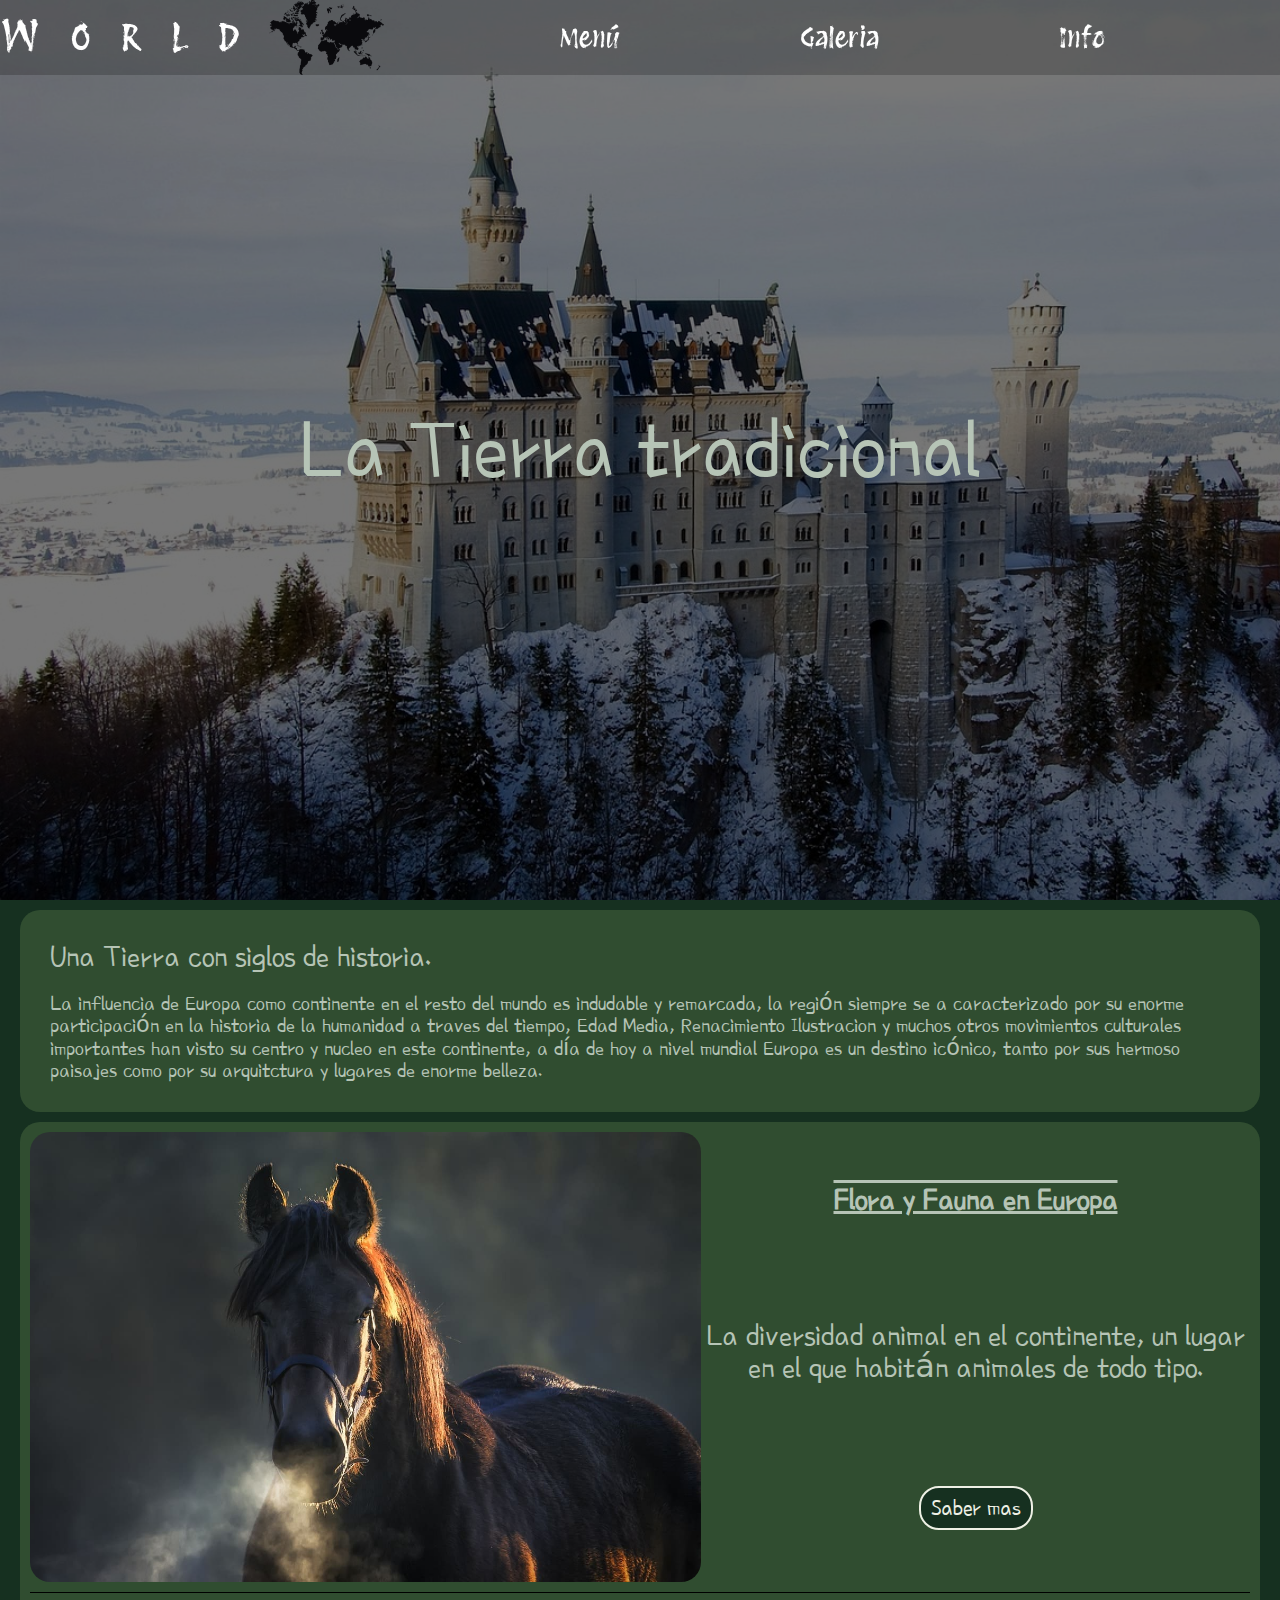
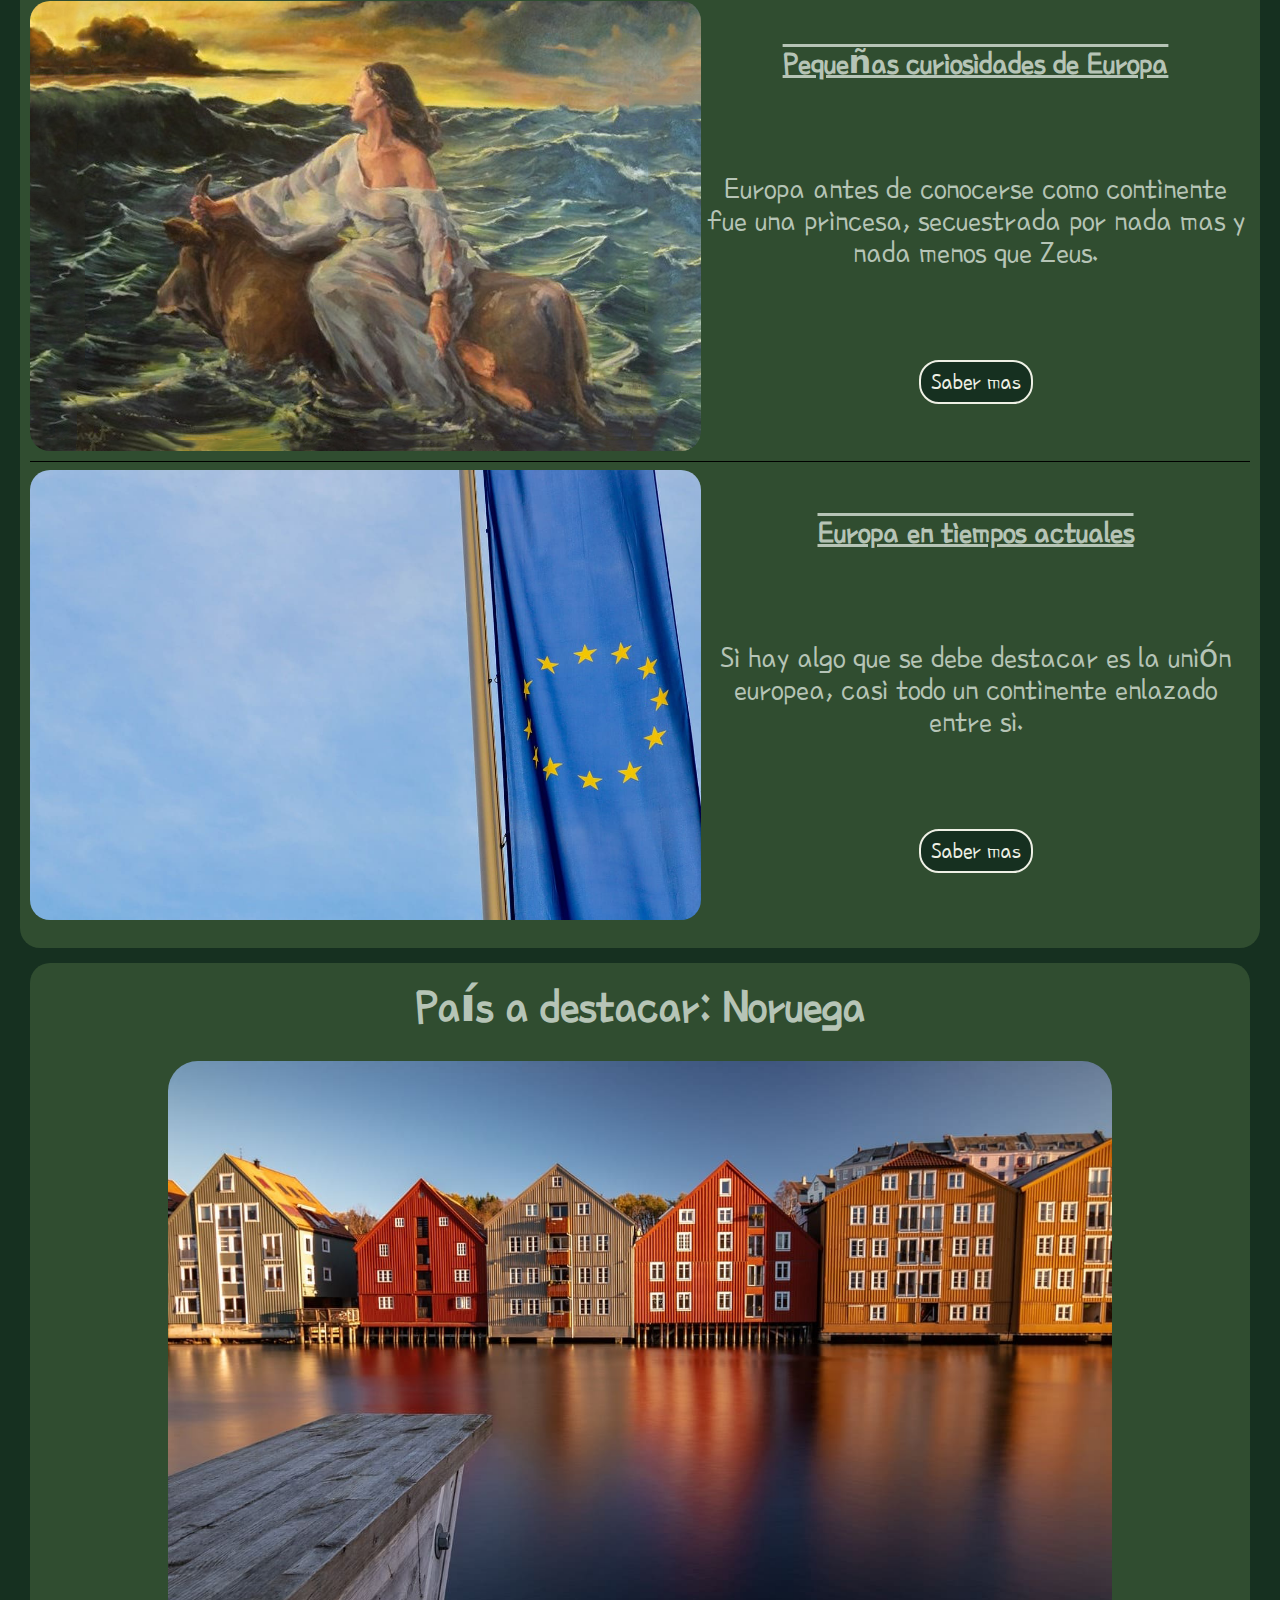
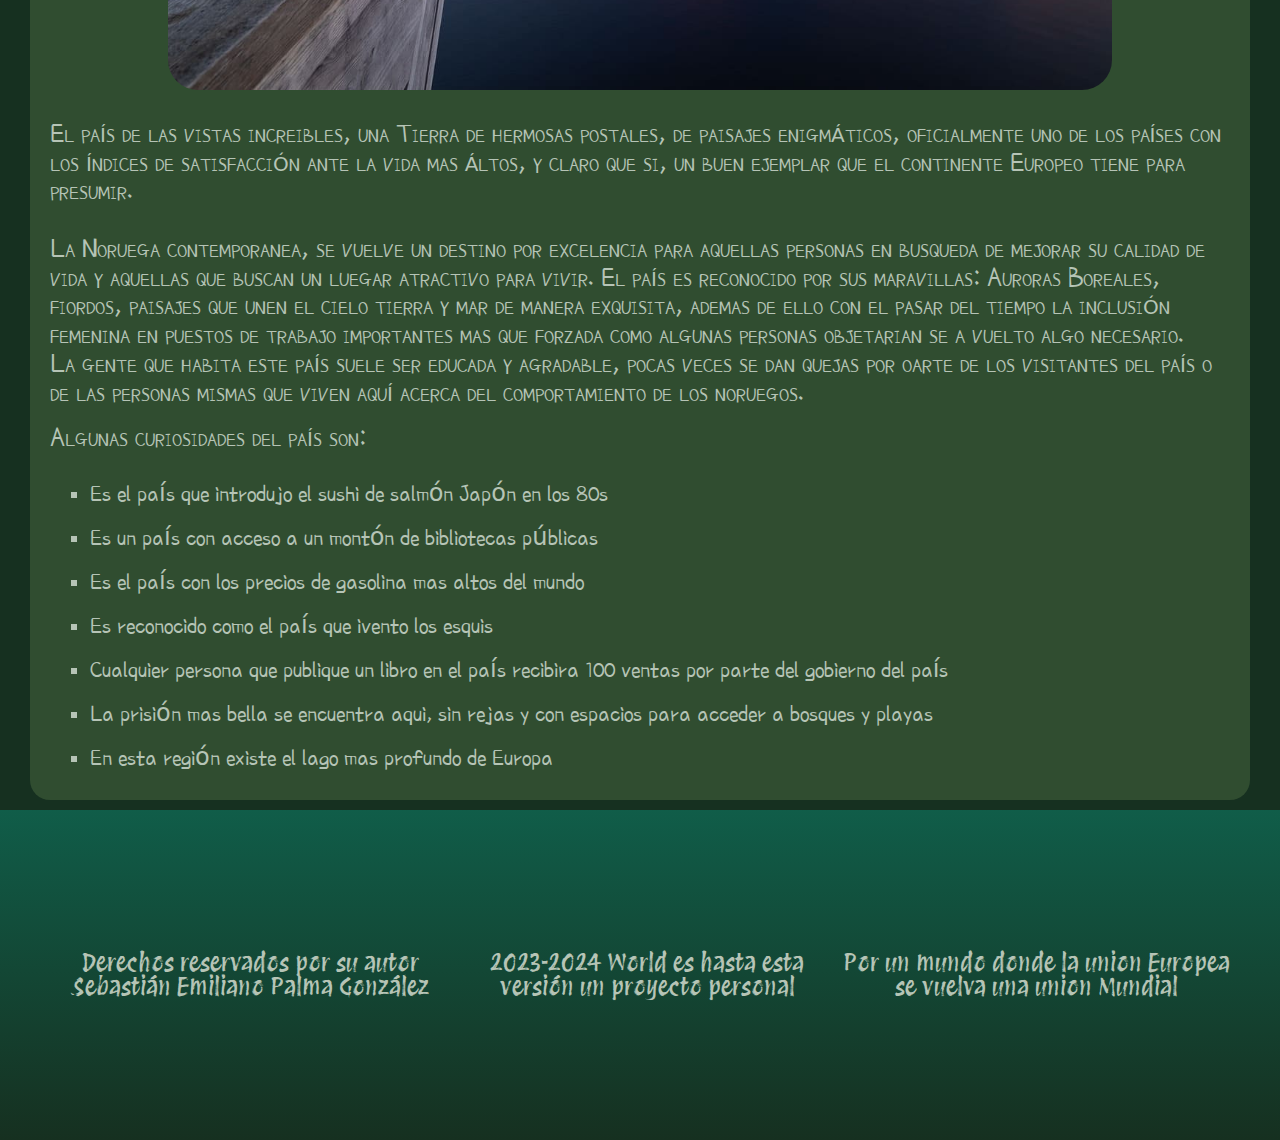
<file: europa/index.html>
<!DOCTYPE html>
<html lang="en">
  <head>
    <meta charset="UTF-8" />
    <meta name="viewport" content="width=device-width, initial-scale=1.0" />
    <link rel="shortcut icon" href="../Logo.png" type="image/x-icon" />
    <link rel="stylesheet" href="europa.css" />
    <link rel="stylesheet" href="../reset.css" />
    <link rel="preconnect" href="https://fonts.googleapis.com" />
    <link rel="preconnect" href="https://fonts.gstatic.com" crossorigin />
    <link
      href="https://fonts.googleapis.com/css2?family=Protest+Revolution&display=swap"
      rel="stylesheet"
    />
    <link rel="preconnect" href="https://fonts.googleapis.com" />
    <link rel="preconnect" href="https://fonts.gstatic.com" crossorigin />
    <link
      href="https://fonts.googleapis.com/css2?family=Poor+Story&display=swap"
      rel="stylesheet"
    />
    <title>Europa</title>
  </head>
  <body>
    <header id="nav">
      <nav class="title-container">
        <div class="flex-clasico">
          <span id="span-color">W</span>
          <span>O</span>
          <span>R</span>
          <span>L</span>
          <span>D</span>
          <img src="../Logo.png" alt="Png con dibujo del mapa mudial" />
        </div>
      </nav>
      <div class="links flex-clasico">
        <a href="../menu/index.html"><button>Menú</button></a>
        <a href="./galeria/index.html"><button>Galeria</button></a>
        <a href="./index.html"><button>Info</button></a>
      </div>
    </header>
    <main>
      <article id="presentacion"></article>
      <article>
        <section class="section-1">
          <h1>Una Tierra con siglos de historia.</h1>
          <p>
            La influencia de Europa como continente en el resto del mundo es
            indudable y remarcada, la región siempre se a caracterizado por su
            enorme participación en la historia de la humanidad a traves del
            tiempo, Edad Media, Renacimiento Ilustracion y muchos otros
            movimientos culturales importantes han visto su centro y nucleo en
            este continente, a día de hoy a nivel mundial Europa es un destino
            icónico, tanto por sus hermoso paisajes como por su arquitctura y
            lugares de enorme belleza.
          </p>
        </section>
        <section class="section-2">
          <div class="fauna sect-bar">
            <img src="./imagenes/flora-fauna.jpg" alt="Caballo" />
            <div class="flex-clasico">
              <h2>Flora y Fauna en Europa</h2>
              <h4>
                La diversidad animal en el continente, un lugar en el que
                habitán animales de todo tipo.
              </h4>
              <button id="fauna-mod" class="btn-sect2">Saber mas</button>
            </div>
          </div>
          <div class="modal-flora-y-fauna-inv">
            <button id="remove-f">X</button>
            <h1>Flora y Fauna</h1>
            <p>
              En Europa un emblema de la región son los bosques que en este
              continente pueds encontrar, por su pocisión geográfica tendiendo
              al norte Europa tambien es sinónimo de climas frios,
              particularmente en el norte del continente. Gracias a la
              intervención humana despues de perder zonas naturales enteras
              Europa poco a poco se ha esforzado en recuperar sus zonas
              naturales a su antigua belleza de antaño. En temas de jardineria
              el continente nos ha entregado bellezas como lo son la ,Amapola
              Roja, Narciso de los Poetas, Jazmín entre otras.
            </p>
            <img
              src="./imagenes/flora-fauna.jpg"
              alt="Un caballo cafe oscuro"
            />
            <p>
              En cuanto a los animales propios del continente America como
              hermano lejano le debe la introducción de los caballos a este
              continente, aún asi las especies Animales europeas se caracterizan
              en ciertas regiones por su alta resistencia al frio, su ámplia
              diversidad gracias a la conexión del continente con el oceano
              atlántico, y tambien por sus grandes rios de agua dulce.
            </p>
            <h3>Perdida de su riqueza</h3>
            <p>
              Las reservas naurales que a día de hoy se siguen construyendo en
              el continente contribuyen bastánte a la conversación de especies
              animales propias de la región, sin embargo es importante destacar
              que el paso de 2 guerras mundiales y de mas conflictos han costado
              la extinsión de muchas especies de las cuales no podremos
              recuperar nada.
            </p>
            <p>
              Aún con estos avances por recuperar y salvar la naturaleza del
              continente la lucha no se ha detenido, factores como el cambio
              climático a dia de hoy siguen siendo problemas con los que el
              continente debe de lidiar si es que deseán salvar verdaderamente
              su hermosa diversidad animal.
            </p>
          </div>
          <div class="curiosidad sect-bar" class="btn-sect2">
            <img
              src="./imagenes/curiosidad.jpg"
              alt="Dibujo de Europa una princesa antigua"
            />
            <div class="flex-clasico">
              <h2>Pequeñas curiosidades de Europa</h2>
              <h4>
                Europa antes de conocerse como continente fue una princesa,
                secuestrada por nada mas y nada menos que Zeus.
              </h4>
              <button id="curiosidad-mod" class="btn-sect2">Saber mas</button>
            </div>
          </div>
          <div class="modal-curiosidades-inv">
            <button id="remove-c">X</button>
            <h1>Curiosidades de Europa</h1>
            <p>
              Una historia de amor narra la aventura de Zeus y Europa, una
              princesa fenicia la cual cautivo al dios por su genuina belleza,
              se dice que fue una de las bellezas mas grandes de la historia.
              Zeus transformado en un imponente toro blanco se acerco a la dulce
              Europa mientras jugaba con sus amigas, cayendo en su trampa la
              princesa se acerco al toro hasta que Zeus aprovecho para
              llevarsela a traves del oceano a lo desconocido.
            </p>
            <img src="./imagenes/curiosidad.jpg" alt="" />
            <p>
              Una vez que llegaron a Creta Zeus revelo su verdadera forma y
              gloria, Europa una vez que fue conquistada por Zeus el cual le dio
              4 regalos, un collar hecho por el mismísimo Hefesto, Talos un
              automata de bronce, Lelópe un perro magnífico para cazar y una
              jabalína que nunca fallaba, una vez que ella se enamoror de Zeus
              tuvo nada mas y nada menos que 3 hijos, Minos, Radamanto y
              Serpendón.
            </p>
            <h3>Lo que el míto nos enseña</h3>
            <p>
              La historia como muchas otras tiene una enseñanza oculta, revela
              el poder que los dioses y su habilidád para persuadir a las
              personas, una reseña del amor y la conquista que puede nacer por
              la belleza de Europa y el carácter de Zeus. La influencia de los
              dioses en la vida humana y fuera incluso de su cultura (ya que
              Europa era fenicia), sin embargo tambien se refiere a esta
              historia como una representación del saqueo hacia los fenicios por
              parte de los marinos, en el cual se intuye hubo un montón de
              rpatos de mujeres, como en el caso de Europa, secuestrada por el
              dios.
            </p>
            <p>
              Como añadidura desde 2013 una fotografía de la princesa se
              encuentra grabada en los billetes del euro.
            </p>
          </div>
          <div class="actualidad sect-bar" class="btn-sect2">
            <img
              src="./imagenes/actualidad.jpg"
              alt="Imagen de la Unión Europea"
            />
            <div class="flex-clasico">
              <h2>Europa en tiempos actuales</h2>
              <h4>
                Si hay algo que se debe destacar es la unión europea, casi todo un
                continente enlazado entre si.
              </h4>
              <button id="actualidad-mod" class="btn-sect2">Saber mas</button>
            </div>
          </div>
          <div class="modal-unionE-inv">
            <button id="remove-u">X</button>
            <h1>Unión Europea</h1>
            <p>
              Definída como una unidad política, su propósito es acoger la
              integración de los estados soberanos del continente europeo.
              Algunos de los estados soberanos tienen territorios fuera del
              continente los cuals aún asi se consideran parte de esta unión.
              Forjada despues de la 2da Guerra Mundial su propósito era generar
              una unica entidad económica. El territorio de la unión sin embargo
              es menor al del continente ya que no todos los países forman parte
              de este conjunto
            </p>
            <img
              src="./imagenes/actualidad.jpg"
              alt="Mapa de la Unión Europea"
            />
            <p>
              Desde su fundación hasta ek dia de hoy esta enorme entidad se ha
              dado poco a poco una relevancia integral con otras instituaciones
              como lo son la ONU, la naturaleza unitaria permite a las personas
              nacionalizadas en uno de los estados pertenecientes poder moverse
              y vivir en cualquiera de los de mas estados pertenecientes a la UE
              sin necesidad de confirmar demasiados papeles, o tener que
              realizar extensos trámies.
            </p>
            <h3>En la unión tambien hay diferencias</h3>
            <p>
              Aún cuando pensariamos que una entidad tan fromal como lo es la UE
              tendria una estrictes con sus habitantes, basta hechar un vistazo
              a los países qud la conforman para ver que a nivel cultural cada
              uno se diferencia del resto de manera muy obvia, aún asi esto no
              representa una rigides cultural ya que la región si que ha
              presentado muchos cambios gracias al paso del tiempo.
            </p>
            <p>
              Curiosamente en 2012 la Unión Europea rcibió el premio Nobel de la
              paz por sus decadas contribuyendo a un modelo que permita la
              comunidad indistintamente de la nacionalidad.
            </p>
          </div>
        </section>
      </article>
      <article id="pais">
        <section class="noruega">
          <h1>País a destacar: Noruega</h1>
          <picture class="flex-clasico">
            <img
              src="./imagenes/noruega.jpg"
              alt="Fachadas de casas en Noruega en frente de un espejo de agua"
              class="img-pais"
            />
            <br />
            <br />
          </picture>
          <p>
            El país de las vistas increibles, una Tierra de hermosas postales,
            de paisajes enigmáticos, oficialmente uno de los países con los
            índices de satisfacción ante la vida mas áltos, y claro que si, un
            buen ejemplar que el continente Europeo tiene para presumir.
            <br />
            <br />
            La Noruega contemporanea, se vuelve un destino por excelencia para
            aquellas personas en busqueda de mejorar su calidad de vida y
            aquellas que buscan un luegar atractivo para vivir. El país es
            reconocido por sus maravillas: Auroras Boreales, fiordos, paisajes
            que unen el cielo tierra y mar de manera exquisita, ademas de ello
            con el pasar del tiempo la inclusión femenina en puestos de trabajo
            importantes mas que forzada como algunas personas objetarian se a
            vuelto algo necesario.
            <br />
          </p>
          <p>
            La gente que habita este país suele ser educada y agradable, pocas
            veces se dan quejas por oarte de los visitantes del país o de las
            personas mismas que viven aquí acerca del comportamiento de los
            noruegos.
          </p>
          <br />
          <p>Algunas curiosidades del país son:</p>
          <ul class="listado-noruega">
            <li>
              Es el país que introdujo el sushi de salmón Japón en los 80s
            </li>
            <li>Es un país con acceso a un montón de bibliotecas públicas</li>
            <li>Es el país con los precios de gasolina mas altos del mundo</li>
            <li>Es reconocido como el país que ivento los esquis</li>
            <li>
              Cualquier persona que publique un libro en el país recibira 100
              ventas por parte del gobierno del país
            </li>
            <li>
              La prisión mas bella se encuentra aqui, sin rejas y con espacios
              para acceder a bosques y playas
            </li>
            <li>En esta región existe el lago mas profundo de Europa</li>
          </ul>
        </section>
      </article>
    </main>
    <footer class="flex-clasico footer">
      <h2>
        Derechos reservados por su autor Sebastián Emiliano Palma González
      </h2>
      <p>2023-2024 World es hasta esta versión un proyecto personal</p>
      <p>Por un mundo donde la union Europea se vuelva una union Mundial</p>
    </footer>
    <script src="europa.js"></script>
  </body>
</html>
</file>
<file: europa/europa.css>
:root {
  --nav-c: #304d30;
  --back-c: #163020;
  --col: #b6c4b6;
}
html {
  scrollbar-color: #eef0e5 var(--nav-c);
  scrollbar-width: thin;
}
body {
  background-color: var(--back-c);
}
#nav {
  background-color: rgba(0, 0, 0, 0.2);
  position: fixed;
  top: 0;
  z-index: 1;
  display: flex;
  color: white;
}
.title-container {
  width: 30%;
}
.flex-clasico {
  display: flex;
  justify-content: space-between;
  align-items: center;
}
.title-container img {
  width: 30%;
}
.title-container span {
  font-size: 2.3rem;
  font-family: "Protest Revolution", sans-serif;
}
#span-color {
  animation: colors 4s infinite;
  font-size: 3rem;
}
@keyframes colors {
  20% {
    color: #9a031e;
  }
  40% {
    color: #fb8b24;
  }
  60% {
    color: #5f0f40;
  }
  80% {
    color: #750e21;
  }
  100% {
    color: #ffb0b0;
  }
}
.links {
  width: 70%;
  text-decoration: none;
  justify-content: space-evenly;
}
a {
  text-decoration: double;
}
a button {
  border: none;
  font-size: 1.7rem;
  background-color: transparent;
  cursor: pointer;
  font-family: "Protest Revolution", sans-serif;
  padding: 5px;
  color: white;
}
a:hover {
  border-bottom: 2px solid white;
}
#presentacion {
  background-image: url(./imagenes/fondo.jpg);
  width: 100%;
  height: 100vh;
  background-repeat: no-repeat;
  background-size: cover;
}
#presentacion::after {
  content: "La Tierra tradicional";
  font-size: 5.5rem;
  position: absolute;
  height: 100vh;
  width: 100%;
  display: grid;
  place-items: center;
  background-color: #0008;
  color: var(--col);
  font-family: "Poor Story", system-ui;
}
.section-1 {
  background-color: var(--nav-c);
  margin: 10px 20px;
  padding: 30px;
  color: var(--col);
  font-size: 1.4rem;
  font-family: "Poor Story", system-ui;
  border-radius: 20px;
}
.section-1 h1 {
  margin-bottom: 20px;
  font-size: 2rem;
}
.section-2 {
  background-color: var(--nav-c);
  margin: 10px 20px;
  padding: 10px;
  display: flex;
  flex-direction: column;
  border-radius: 20px;
}
.sect-bar {
  width: 100%;
  height: 50vh;
  margin-bottom: 8px;
  padding-bottom: 10px;
  border-bottom: 1px solid black;
  display: flex;
  justify-content: space-evenly;
}
.actualidad {
  border-bottom: none;
}
.sect-bar div {
  color: var(--col);
  text-align: center;
  font-size: 2rem;
  font-family: "Poor Story", system-ui;
  flex-direction: column;
  justify-content: space-around;
}
.sect-bar div h2 {
  font-weight: 900;
  text-decoration: overline underline;
}
.sect-bar img {
  width: 55%;
  border-radius: 20px;
  object-fit: cover;
}
.btn-sect2 {
  cursor: pointer;
  font-family: "Poor Story", system-ui;
  font-size: 1.5rem;
  padding: 5px 10px;
  border-radius: 20px;
  border: 2px solid #eef0e5;
  background-color: var(--back-c);
  color: #eef0e5;
  transition: all 0.5s;
}
.btn-sect2:hover {
  transform: scale(1.2);
}
.modal-curiosidades-inv {
  pointer-events: none;
  display: none;
}
.modal-curiosidades {
  background-color: #000d;
  position: fixed;
  inset: 0;
  padding: 10px;
  z-index: 2;
  display: flex;
  flex-direction: column;
  align-items: center;
  height: 100vh;
  color: var(--col);
  font-family: "Poor Story", system-ui;
  font-size: 1.2rem;
  pointer-events: all;
}
.modal-curiosidades h1 {
  font-size: 1.8rem;
  font-weight: bolder;
}
.modal-curiosidades h3 {
  font-size: 1.4rem;
  font-weight: bold;
}
#remove-c {
  position: absolute;
  left: 0;
  margin-left: 40px;
  cursor: pointer;
  padding: 4px 8px;
  border: 2px solid #105d49;
  border-radius: 10px;
  background-color: var(--back-c);
  color: var(--col);
}
#remove-c:active {
  transform: scale(1.2);
}
.modal-curiosidades img {
  width: 50%;
  border-radius: 20px;
}
.modal-flora-y-fauna-inv {
  pointer-events: none;
  display: none;
}
.modal-flora-y-fauna {
  background-color: #000d;
  position: fixed;
  inset: 0;
  padding: 10px;
  z-index: 2;
  display: flex;
  flex-direction: column;
  align-items: center;
  height: 100vh;
  color: var(--col);
  font-family: "Poor Story", system-ui;
  font-size: 1.2rem;
  pointer-events: all;
}
.modal-flora-y-fauna h1 {
  font-size: 1.8rem;
  font-weight: bolder;
}
.modal-flora-y-fauna h3 {
  font-size: 1.4rem;
  font-weight: bold;
}
#remove-f {
  position: absolute;
  left: 0;
  margin-left: 40px;
  cursor: pointer;
  padding: 4px 8px;
  border: 2px solid #105d49;
  border-radius: 10px;
  background-color: var(--back-c);
  color: var(--col);
}
#remove-f:active {
  transform: scale(1.2);
}
.modal-flora-y-fauna img {
  width: 45%;
  border-radius: 20px;
}
.modal-unionE-inv {
  pointer-events: none;
  display: none;
}
.modal-unionE {
  background-color: #000d;
  position: fixed;
  inset: 0;
  padding: 10px;
  z-index: 2;
  display: flex;
  flex-direction: column;
  align-items: center;
  height: 100vh;
  color: var(--col);
  font-family: "Poor Story", system-ui;
  font-size: 1.2rem;
  pointer-events: all;
}
.modal-unionE h1 {
  font-size: 1.8rem;
  font-weight: bolder;
}
.modal-unionE h3 {
  font-size: 1.4rem;
  font-weight: bold;
}
#remove-u {
  position: absolute;
  left: 0;
  margin-left: 40px;
  cursor: pointer;
  padding: 4px 8px;
  border: 2px solid #105d49;
  border-radius: 10px;
  background-color: var(--back-c);
  color: var(--col);
}
#remove-u:active {
  transform: scale(1.2);
}
.modal-unionE img {
  width: 45%;
  border-radius: 20px;
}
#pais {
  margin: 15px 30px 10px;
  padding: 20px;
  background-color: var(--nav-c);
  border-radius: 20px;
}
.noruega {
  width: 100%;
  font-family: "Poor Story", system-ui;
  color: var(--col);
}
.noruega h1 {
  font-size: 3rem;
  text-align: center;
  font-weight: bolder;
}
.noruega picture {
  margin: 30px 0px;
}
.img-pais {
  width: 80%;
  margin: auto;
  border-radius: 30px;
}
.noruega p {
  font-weight: 500;
  font-variant: small-caps;
  font-size: 1.8rem;
}
.listado-noruega {
  list-style-type: square;
  font-size: 1.5rem;
  margin: 20px 0px 0px 40px;
}
.listado-noruega li {
  padding: 10px 0;
}
.footer {
  height: 30vh;
  padding: 30px 40px;
  font-family: "Protest Revolution", sans-serif;
  color: var(--col);
  background: linear-gradient(to top, var(--back-c), #105d49);
  font-size: 1.5rem;
  text-align: center;
}
</file>
